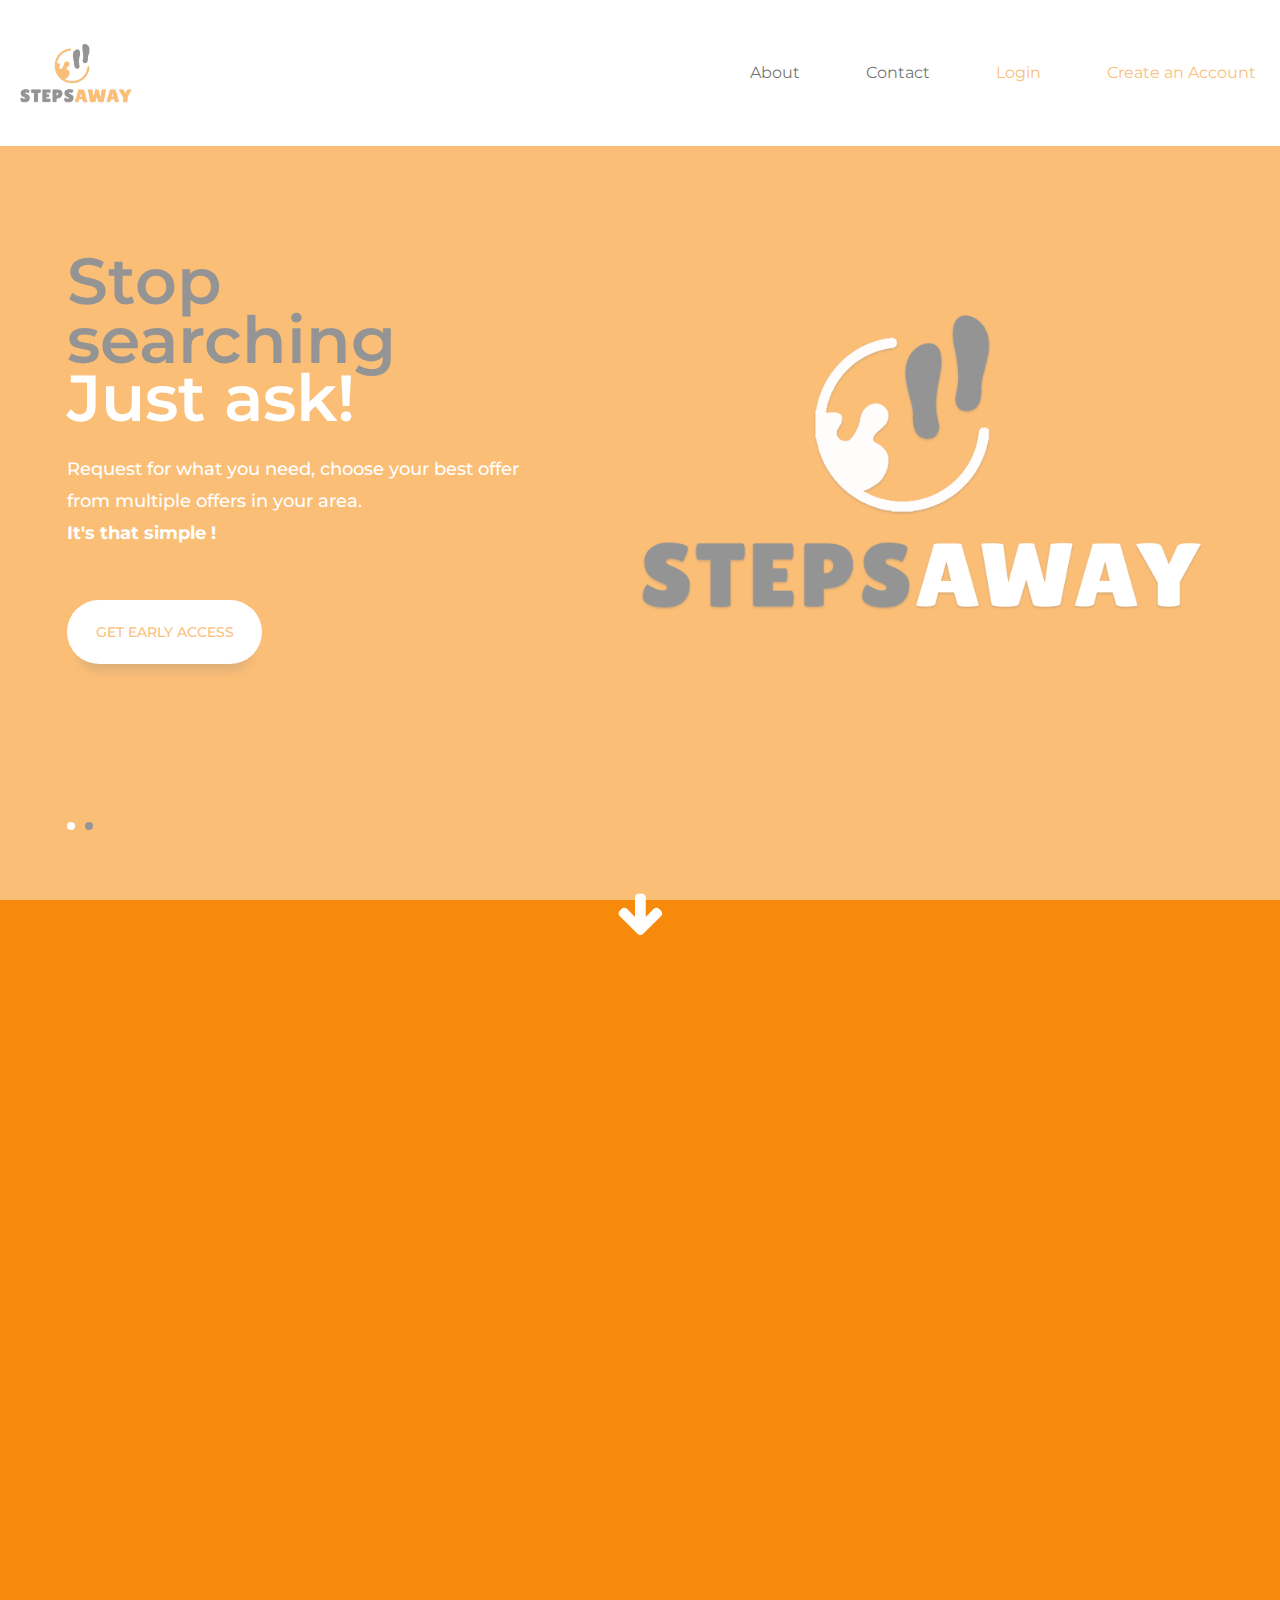
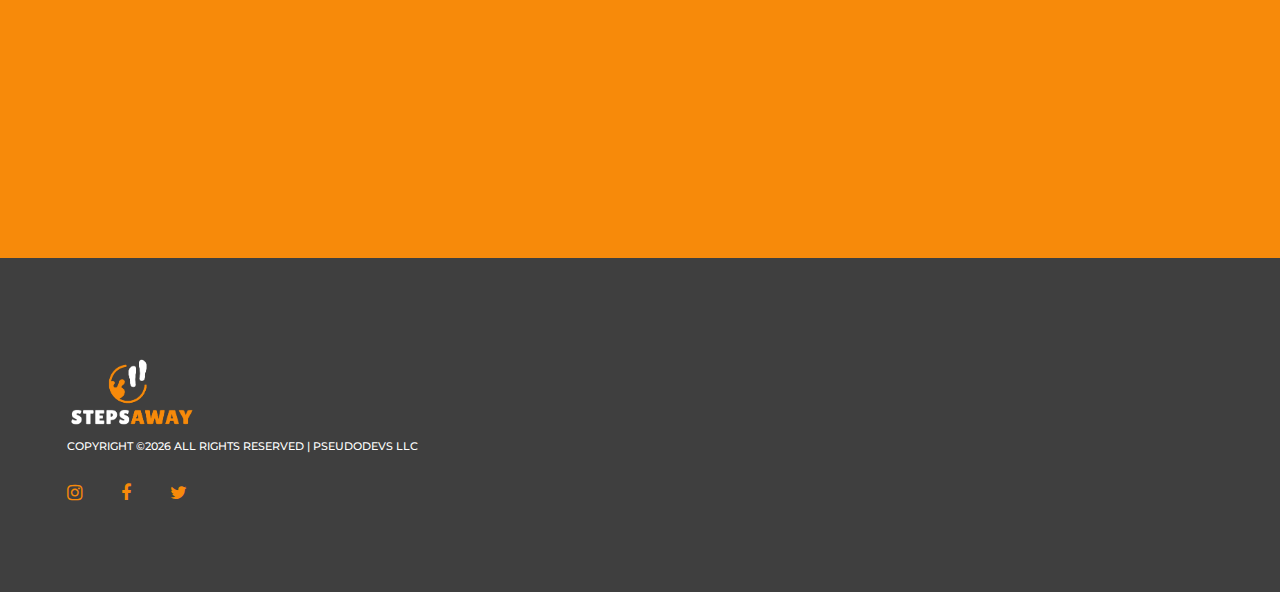
<file: index.html>
<!DOCTYPE html>
<html lang="zxx">
<head>
	<title>StepsAway</title>
	<meta charset="UTF-8">
	<meta name="description" content="StepsAway Web App">
	<meta name="keywords" content="commerce, html">
	<meta name="viewport" content="width=device-width, initial-scale=1.0">
	
	<!-- Favicon -->
	<link href="img/logo.png" rel="shortcut icon"/>

	<!-- Google font -->
	<link href="https://fonts.googleapis.com/css?family=Montserrat:300,300i,400,400i,500,500i,600,600i,700,700i&display=swap" rel="stylesheet">
 
	<!-- Stylesheets -->
	<link rel="stylesheet" href="./static/css/bootstrap.min.css"/>
	<link rel="stylesheet" href="https://stackpath.bootstrapcdn.com/font-awesome/4.7.0/css/font-awesome.min.css"/>
	<link rel="stylesheet" href="./static/css/owl.carousel.min.css"/>
	<link rel="stylesheet" href="./static/css/slicknav.min.css"/>

	<!-- Main Stylesheets -->
	<link rel="stylesheet" href="./static/css/style.css"/>


	<!--[if lt IE 9]>
		<script src="https://oss.maxcdn.com/html5shiv/3.7.2/html5shiv.min.js"></script>
		<script src="https://oss.maxcdn.com/respond/1.4.2/respond.min.js"></script>
	<![endif]-->

</head>
<body>
	<!-- Page Preloder -->
	<div id="preloder">
		<div class="loader"></div>
	</div>

	<!-- Header section -->
		<nav class="navbar navbar-expand-lg navbar-light">
			<a class="navbar-brand" href="index.html" class="site-logo">
				<img src="./static/images/logo.png" width="120" height="120" class="d-inline-block align-top" alt="">
			</a>
			<button class="navbar-toggler custom-toggler" type="button" data-toggle="collapse" data-target="#navbarNavAltMarkup" aria-controls="navbarNavAltMarkup" aria-expanded="false" aria-label="Toggle navigation">
				<span class="navbar-toggler-icon"></span>
			</button>
			<div class="collapse navbar-collapse" id="navbarNavAltMarkup">
			  <div class="navbar-nav ml-auto">
				<a id="about-link" class="nav-item nav-link" href="#video">About<span class="sr-only">(current)</span></a>
				<a class="nav-item nav-link" href="mailto:info@pseudodevs.com?cc=david@pseudodevs.com">Contact</a>
				<a class="nav-item nav-link login1" href="comingSoon.html">Login</a>
				<a class="nav-item nav-link register1" href="comingSoon.html">Create an Account</a>
			  </div>
			</div>
		</nav>

	
	<!-- Header section end -->

	<!-- Hero section -->
	<section class="hero-section">
		<div class="hero-slider owl-carousel">

			<div class="hs-item">
				<div class="container">
					<div class="row">
						<div class="col-lg-6">
							<div class="hs-text">
								<h2><span>Stop searching </span> Just ask!</h2>
								<p>Request for what you need, choose your best offer from multiple offers in your area. <br/> <strong>It's that simple !</strong> </p>
								<a href="comingSoon.html" class="site-btn">Get Early Access</a>
							</div>
						</div>
						<div class="col-lg-6">
							<div class="hr-img">
								<img src="./static/images/logo_no_OrangeBg.png" alt="steps away logo">
							</div>
						</div>
					</div>
				</div>
			</div>

			<div class="hs-item">
				<div class="container">
					<div class="row">
						<div class="col-lg-6">
							<div class="hs-text">
								<h2><span>Uniting</span> your
								communities.</h2>
								<p>Make money providing services to the lovely people in your community.<br/> <strong>It's a win-win situation ;)</strong> </p>
								<i class="far fa-smile-wink"></i> 
								<a href="comingSoon.html" class="site-btn">Get Early Access</a>
							</div>
						</div>
						<div class="col-lg-6">
							<div class="hr-img">
								<img src="./static/images/hero-bg.png" alt="application ui on a laptop and phone">
							</div>
						</div>
					</div>
				</div>
			</div>
		</div>
	</section>
	<!-- Hero section end -->


	<div class="orange center"> 
		<i class="fa fa-arrow-down" aria-hidden="true"></i> 
		<br/><br/><br/>
	</div>

	<div id="video" class="center orange">
		<br/>
		<iframe class="iframe" src="https://www.youtube.com/embed/labeppZPKl8" frameborder="0" allow="accelerometer; autoplay; clipboard-write; encrypted-media; gyroscope; picture-in-picture" allowfullscreen></iframe>
		<br/>
	</div>

	<div id="space" class="orange container-fluid">

	</div>
	

			

	<!-- Footer section -->
	<footer class="footer-section">
		<div class="container">
			<div class="row">
				<div class="col-xl-6 col-lg-7 order-lg-2">
					<div class="row">
						<!--
						<div class="col-sm-4">
						</div>
						<div class="col-sm-4">
							<div class="footer-widget">
								<h2>About us</h2>
								<ul>
									<li><a href="#">Our Story</a></li>
								</ul>
							</div>
						</div>
						<div class="col-sm-4">
							<div class="footer-widget">
								<h2>Contact</h2>
							</div>
						</div>
						
						<div class="col-sm-4">
							<div class="footer-widget">
								<h2>Newsletters</h2>
								<ul>
									<li><a href="#">Sign up for newsletter</a></li>
								</ul>
							</div>
						</div>
						-->
					</div>
				</div>
				<div class="col-xl-6 col-lg-5 order-lg-1">
					<img id="logoAlt"src="./static/images/logoAlt.png" alt="">
					<div class="copyright"><!-- Link back to Colorlib can't be removed. Template is licensed under CC BY 3.0. -->
Copyright &copy;<script>document.write(new Date().getFullYear());</script> All rights reserved | <a href="https://pseudodevs.com/" target="_blank">Pseudodevs LLC</a>
</div>
					<div class="social-links">
						<a href="https://www.instagram.com/stepsaway.me/"><i class="fa fa-instagram"></i></a>
						<a href="https://www.facebook.com/stepsaway.me"><i class="fa fa-facebook"></i></a>
						<a href="https://www.twitter.com/stepsaway_me/"><i class="fa fa-twitter"></i></a>
					</div>
				</div>
			</div>
		</div>
	</footer>
	<!-- Footer section end -->
	
	<!--====== Javascripts & Jquery ======-->
	<script src="./static/js/jquery-3.2.1.min.js"></script>
	<script src="./static/js/bootstrap.min.js"></script>
	<script src="./static/js/jquery.slicknav.min.js"></script>
	<script src="./static/js/owl.carousel.min.js"></script>
	<script src="./static/js/mixitup.min.js"></script>
	<script src="./static/js/main.js"></script>

	</body>
</html>
</file>
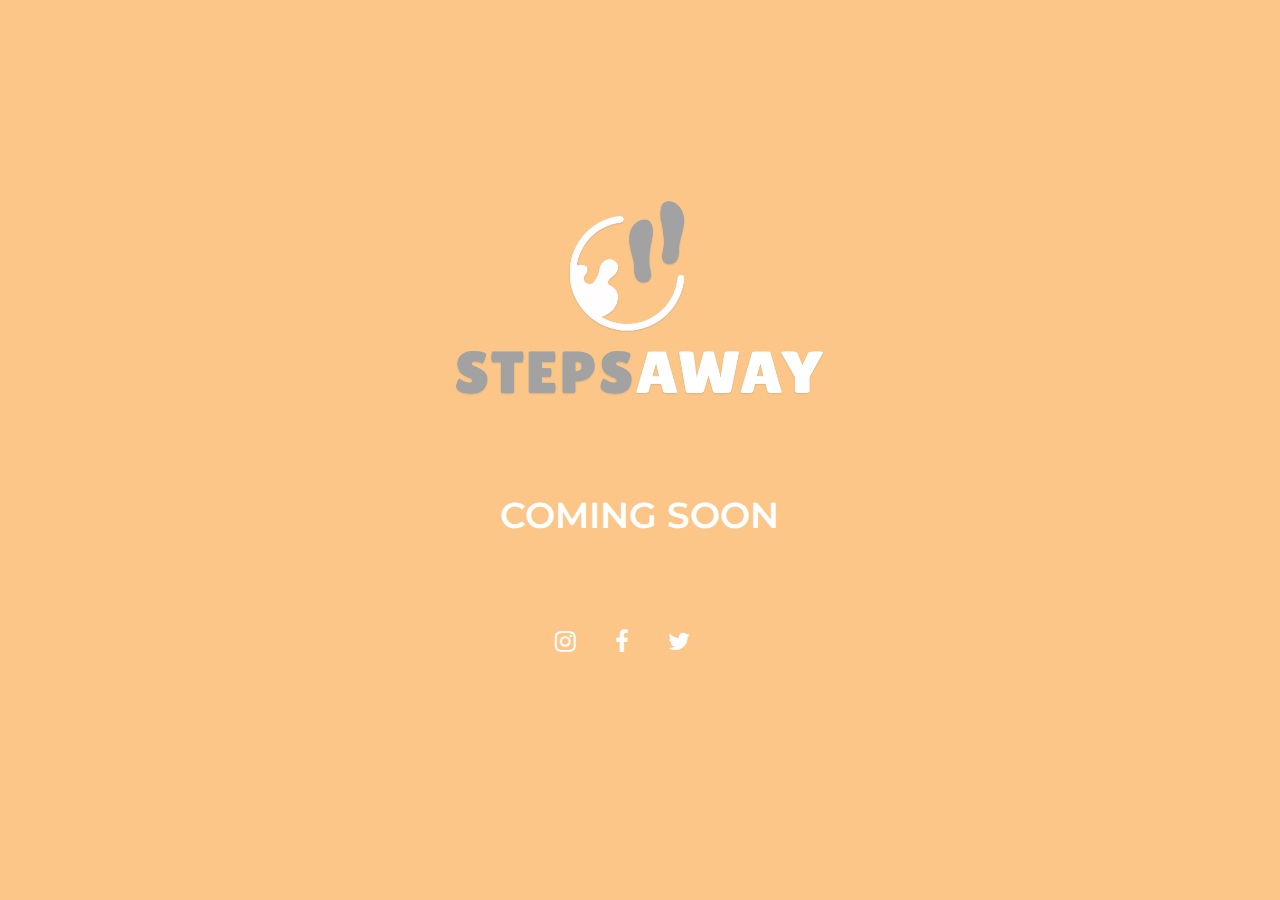
<file: comingSoon.html>
<!DOCTYPE html>
<html lang="zxx">
<head>
	<title>StepsAway</title>
	<meta charset="UTF-8">
	<meta name="description" content="StepsAway Web App">
	<meta name="keywords" content="commerce, html">
	<meta name="viewport" content="width=device-width, initial-scale=1.0">
	
	<!-- Favicon -->
	<link href="img/logo.png" rel="shortcut icon"/>

	<!-- Google font -->
	<link href="https://fonts.googleapis.com/css?family=Montserrat:300,300i,400,400i,500,500i,600,600i,700,700i&display=swap" rel="stylesheet">
 
	<!-- Stylesheets -->
	<link rel="stylesheet" href="./static/css/bootstrap.min.css"/>
	<link rel="stylesheet" href="https://stackpath.bootstrapcdn.com/font-awesome/4.7.0/css/font-awesome.min.css"/>
	<link rel="stylesheet" href="./static/css/owl.carousel.min.css"/>
	<link rel="stylesheet" href="./static/css/slicknav.min.css"/>

	<!-- Main Stylesheets -->
	<link rel="stylesheet" href="./static/css/style.css"/>


	<!--[if lt IE 9]>
		<script src="https://oss.maxcdn.com/html5shiv/3.7.2/html5shiv.min.js"></script>
		<script src="https://oss.maxcdn.com/respond/1.4.2/respond.min.js"></script>
	<![endif]-->

</head>
<body>
	<!-- Page Preloder -->
	<div id="preloder">
		<div class="loader"></div>
	</div>


    <div class="container-fluid jumbo">
        <div class="row">
            <div class="col-lg-4"></div>
            <div class="col-lg-4"><img src="./static/images/logo_no_OrangeBg.png" alt="steps away logo"></div>
            <div class="col-lg-4"></div>
        </div>

        <div class="row">
            <div class="col-lg-4"></div>
            <div class="col-lg-4 center"><h2 class="comingSoon">COMING SOON</h2></div>
            <div class="col-lg-4"></div>
        </div>

        <br/><br/><br/><br/>
        
        <div class="social-links center">
            <a href="https://www.instagram.com/stepsaway.me/"><i style="color:white; font-size:24px;" class="fa fa-instagram"></i></a>
            <a href="https://www.facebook.com/stepsaway.me"><i style="color:white; font-size:24px;" class="fa fa-facebook"></i></a>
            <a href="https://www.twitter.com/stepsaway_me/"><i style="color:white; font-size:24px;" class="fa fa-twitter"></i></a>
        </div>
    </div>

			


    
	
	<!--====== Javascripts & Jquery ======-->
	<script src="./static/js/jquery-3.2.1.min.js"></script>
	<script src="./static/js/bootstrap.min.js"></script>
	<script src="./static/js/jquery.slicknav.min.js"></script>
	<script src="./static/js/owl.carousel.min.js"></script>
	<script src="./static/js/mixitup.min.js"></script>
	<script src="./static/js/main.js"></script>

	</body>
</html>
</file>
<file: static/css/style.css>
html,
body {
	height: 100%;
	font-family: "Montserrat", sans-serif;
	-webkit-font-smoothing: antialiased;
}

h1,
h2,
h3,
h4,
h5,
h6 {
	margin: 0;
	color: #0a183d;
	font-weight: 600;
	line-height: 1;
}

h1 {
	font-size: 70px;
}

h2 {
	font-size: 36px;
}

h3 {
	font-size: 30px;
}

h4 {
	font-size: 24px;
}

h5 {
	font-size: 18px;
}

h6 {
	font-size: 16px;
}

p {
	font-size: 18px;
	color: #6a7080;
	line-height: 1.8;
	font-weight: 500;
}

img {
	max-width: 100%;
}

input:focus,
select:focus,
button:focus,
textarea:focus {
	outline: none;
}

a:hover,
a:focus {
	text-decoration: none;
	outline: none;
}

ul,
ol {
	padding: 0;
	margin: 0;
}

/*---------------------
Helper CSS
 -----------------------*/

.section-title {
	margin-bottom: 60px;
}

.section-title h2 {
	font-size: 60px;
}

.set-bg {
	background-repeat: no-repeat;
	background-size: cover;
	background-position: top center;
}

.spad {
	padding-top: 105px;
	padding-bottom: 105px;
}

.text-white h1,
.text-white h2,
.text-white h3,
.text-white h4,
.text-white h5,
.text-white h6,
.text-white p,
.text-white span,
.text-white li,
.text-white a {
	color: #fff;
}

/*---------------------
Commom elements
 -----------------------*/

/* buttons */

.site-btn {
	display: inline-block;
	border: none;
	font-size: 14px;
	font-weight: 500;
	min-width: 195px;
	padding: 23px 20px;
	border-radius: 50px;
	text-transform: uppercase;
	background: #ffffff;
	color: #F78A0A;
	line-height: normal;
	cursor: pointer;
	text-align: center;
	display: inline-block;
	box-shadow: 0  17px 10px -10px rgba(0, 0, 0, 0.2);
	cursor: pointer;
	transition: all ease-in-out 300ms;
}

.site-btn:hover {
	color: #fff;
}


/* Preloder */

#preloder {
	position: fixed;
	width: 100%;
	height: 100%;
	top: 0;
	left: 0;
	z-index: 999999;
	background: #ffffff;
}

.loader {
	width: 100px;
	height: 100px;
	position: absolute;
	top: 50%;
	left: 50%;
	margin-top: -13px;
	margin-left: -13px;
	border-radius: 60px;
	animation: loader 0.8s linear infinite;
	-webkit-animation: loader 0.8s linear infinite;
}

@keyframes loader {
	0% {
		-webkit-transform: rotate(0deg);
		transform: rotate(0deg);
		border: 4px solid color #F78A0A;
		border-left-color: transparent;
	}
	50% {
		-webkit-transform: rotate(180deg);
		transform: rotate(180deg);
		border: 4px solid #ffb14f;
		border-left-color: transparent;
	}
	100% {
		-webkit-transform: rotate(360deg);
		transform: rotate(360deg);
		border: 4px solid #ffc985;
		border-left-color: transparent;
	}
}

@-webkit-keyframes loader {
	0% {
		-webkit-transform: rotate(0deg);
		border: 4px solid #f44336;
		border-left-color: transparent;
	}
	50% {
		-webkit-transform: rotate(180deg);
		border: 4px solid #673ab7;
		border-left-color: transparent;
	}
	100% {
		-webkit-transform: rotate(360deg);
		border: 4px solid #f44336;
		border-left-color: transparent;
	}
}

/*------------------
Header section
 ---------------------*/

.header-section {
	padding-left: 55px;
	padding-right: 72px;
	background: #fff;
}

.site-logo {
	display: inline-block;
	padding-bottom: 0px;
	padding-top: 0px;
	height: 130px;
	width: 130px;
}

.header-right {
	float: right;
	padding: 44px 0;
	margin-left: 130px;
}

.header-right .hr-btn {
	display: inline-block;
	color: #F78A0A;
}

.header-right .user-panel {
	display: inline-block;
}

.header-right .user-panel a {
	font-size: 16px;
	color: #F78A0A;
	margin: 0 10px;
}

.user-panel a:hover{
	color: #3F3F3F;
}

.header-right .user-panel .register {
	color: #F78A0A;
	margin-right: 0;
}

.header-right span {
	color: #F78A0A;
	display: inline-block;
	padding-left: 9px;
}

.main-menu {
	list-style: none;
	float: right;
}

.main-menu li {
	display: inline-block;
	position: relative;
}

.main-menu li a {
	display: block;
	font-size: 16px;
	color: #3F3F3F;
	padding: 44px 10px;
	margin-left: 60px;
}

.main-menu li a:hover {
	color: #F78A0A;
}

.main-menu li:first-child a {
	margin-left: 0;
}

.main-menu li:hover .sub-menu {
	visibility: visible;
	opacity: 1;
	margin-top: 0;
}

.main-menu .sub-menu {
	position: absolute;
	list-style: none;
	width: 220px;
	left: 60px;
	top: 100%;
	padding: 20px 0;
	visibility: hidden;
	opacity: 0;
	margin-top: 50px;
	background: #fff;
	z-index: 99;
	-webkit-transition: all 0.4s;
	transition: all 0.4s;
	-webkit-box-shadow: 2px 7px 20px rgba(0, 0, 0, 0.05);
	box-shadow: 2px 7px 20px rgba(0, 0, 0, 0.05);
}

.main-menu .sub-menu li {
	display: block;
}

.main-menu .sub-menu li a {
	display: block;
	color: #000;
	margin-left: 0;
	padding: 5px 20px;
}

.main-menu .sub-menu li a:hover {
	color: #F78A0A;
}

.slicknav_menu {
	display: none;
}

/*------------------
Hero section
 ---------------------*/

.hero-section {
	overflow: hidden;
}

.hs-item {
	height: 724px;
	padding-bottom: 90px;
	display: -webkit-box;
	display: -ms-flexbox;
	display: flex;
	-webkit-box-align: center;
	-ms-flex-align: center;
	align-items: center;
	background:  #F78A0A;
}

.hs-item h2 {
	color: #fff;
	font-size: 65px;
	margin-bottom: 25px;
	line-height: 0.9;
	position: relative;
	top: 50px;
	opacity: 0;
}

.hs-item h2 span {
	color: #3F3F3F;
}

.hs-item p {
	color: #ffffff;
	opacity: 0.6;
	margin-bottom: 50px;
	position: relative;
	top: 50px;
	opacity: 0;
}

.hs-item .site-btn {
	position: relative;
	top: 50px;
	margin-bottom: 20px;
	opacity: 0;
}

.hs-item .sb-c2 {
	margin-left: 8px;
}

.hs-item .hs-text {
	padding-top: 90px;
	max-width: 475px;
}

.hr-img img {
	min-width: 602px;
	position: relative;
	left: -34px;
	top: 50px;
	opacity: 0;
}

.owl-item.active .hs-item img,
.owl-item.active .hs-item h2,
.owl-item.active .hs-item p,
.owl-item.active .hs-item .site-btn,
.owl-item.active .hs-item .site-btn.sb-c2 {
	top: 0;
	opacity: 1;
}

.owl-item.active .hs-item img {
	-webkit-transition: all 0.5s ease 0.2s;
	transition: all 0.5s ease 0.2s;
}

.owl-item.active .hs-item h2 {
	-webkit-transition: all 0.5s ease 0.4s;
	transition: all 0.5s ease 0.4s;
}

.owl-item.active .hs-item p {
	-webkit-transition: all 0.5s ease 0.6s;
	transition: all 0.5s ease 0.6s;
}

.owl-item.active .hs-item .site-btn {
	-webkit-transition: all 0.5s ease 0.8s;
	transition: all 0.5s ease 0.8s;
}

.owl-item.active .hs-item .site-btn.sb-c2 {
	-webkit-transition: all 0.5s ease 1s;
	transition: all 0.5s ease 1s;
}

.hero-slider .owl-dots {
	position: absolute;
	bottom: 33px;
	left: calc(50% - 588px);
	max-width: 1176px;
	width: 100%;
	padding-left: 15px;
}

.hero-slider .owl-dots .owl-dot {
	width: 8px;
	height: 8px;
	border-radius: 50%;
	background: #3F3F3F;
	margin-right: 10px;
}

.hero-slider .owl-dots .owl-dot.active {
	background: #ffffff;
}


/* ----------------
Responsive
 -------------------*/

.footer-section {
	background: #3F3F3F;
	padding: 100px 0 85px;
}

.footer-widget {
	padding-top: 2px;
}

.footer-widget h2 {
	font-size: 16px;
	color: #fff;
	text-transform: uppercase;
	margin-bottom: 30px;
}

.footer-widget ul {
	list-style: none;
}

.footer-widget ul li a {
	display: inline-block;
	color: #F78A0A;
	font-size: 14px;
	margin-bottom: 10px;
}

.copyright {
	font-size: 11px;
	text-transform: uppercase;
	font-weight: 500;
	color: #ffffff;
	padding: 10px 0 25px;
}

.social-links a {
	display: inline-block;
	color: #F78A0A;
	font-size: 18px;
	margin-right: 35px;
}
#logoAlt {
	display: inline-block;
	padding-bottom: 0px;
	padding-top: 0px;
	height: 70px;
	width: 130px;
}


/* ----------------
Contact page
 -------------------*/

.map {
	height: 100%;
	background: #ddd;
}

.map iframe {
	position: absolute;
	width: 100%;
	height: 100%;
	left: 0;
	top: 0;
}

.contact-warp {
	padding: 100px 53px 104px 78px;
}

.contact-warp p {
	padding-top: 40px;
	margin-bottom: 50px;
}

.contact-warp ul {
	margin-bottom: 90px;
	list-style: none;
}

.contact-warp ul li {
	font-size: 14px;
	color: #0a183d;
	font-size: 14px;
	margin-bottom: 15px;
	font-weight: 500;
}

.contact-from input,
.contact-from textarea {
	width: 100%;
	height: 57px;
	padding: 0 38px;
	border: none;
	border-radius: 20px;
	font-size: 14px;
	font-weight: 500;
	margin-bottom: 14px;
	color: #6a7080;
	background: #f5f6fa;
}

.contact-from textarea {
	resize: none;
	padding: 24px 38px 10px;
	height: 177px;
	margin-bottom: 57px;
}


/* ----------------
Responsive
 -------------------*/

@media (min-width: 1200px) {
	.container {
		max-width: 1176px;
	}
}

/* Medium screen : 992px. */

@media only screen and (min-width: 1200px) and (max-width: 1360px) {
	.header-right {
		margin-left: 50px;
	}
	.main-menu li a {
		margin-left: 25px;
	}
	.main-menu .sub-menu {
		left: 25px;
	}
}

/* Medium screen : 992px. */

@media only screen and (min-width: 992px) and (max-width: 1199px) {
	.header-section {
		padding-left: 15px;
		padding-right: 20px;
	}
	.header-right {
		margin-left: 20px;
	}
	.main-menu li a {
		margin-left: 15px;
	}
	.main-menu .sub-menu {
		left: 15px;
	}
	.hr-img img {
		min-width: 500px;
		position: relative;
	}
	.sub-list {
		padding: 70px 15px 50px 90px;
	}
	
	.contact-warp {
		padding: 100px 15px 60px 40px;
	}
}

/* Tablet :768px. */

@media only screen and (min-width: 768px) and (max-width: 991px) {
	.hr-img {
		display: none;
	}
	.slicknav_menu {
		display: block;
		background: transparent;
		margin-top: -60px;
	}
	.slicknav_nav {
		background: #F78A0A;
		margin-bottom: 35px;
	}
	.slicknav_nav ul {
		margin: 0 0 0 0;
	}
	.slicknav_nav .slicknav_row,
	.slicknav_nav a {
		padding: 12px 25px;
		margin: 0;
		color: #ffffff;
	}
	.slicknav_nav a:hover {
		border-radius: 0;
		color:  #3F3F3F;
		background: transparent;
	}
	.slicknav_btn {
		position: relative;
		top: -24px;
		background: #F78A0A;
	}
	.main-menu {
		display: none;
	}
	.header-right {
		display: none;
	}
	.header-right-warp .header-right {
		display: block;
		float: none;
		padding: 0 0 24px;
		margin-left: 0;
	}
	.header-right .user-panel .register {
	color: #ffffff;
	margin-right: 0;
	}
	.header-right .user-panel a{
	color: #ffffff;
	margin-right: 0;
	}
	.header-right-warp .header-right span {
		display: none;
	}
	.header-right-warp .header-right .user-panel {
		display: block;
		padding-left: 26px;
	}
	.header-right-warp .header-right .user-panel a {
		display: inline-block;
		padding: 0;
		margin: 0;
	}
	.header-right-warp .header-right .user-panel a:hover {
		background: transparent;
	}
	.header-right-warp .header-right .user-panel .login {
		padding-right: 10px;
	}
	.sub-text {
		margin-bottom: 50px;
	}
	.footer-widget {
		margin-bottom: 40px;
	}
	
}

/* Large Mobile :480px. */

@media only screen and (max-width: 767px) {
	.hr-img {
		display: none;
	}
	.slicknav_menu {
		display: block;
		background: transparent;
		margin-top: -60px;
	}
	.slicknav_nav {
		background: #F78A0A;
		margin-bottom: 35px;
	}
	.slicknav_nav ul {
		margin: 0 0 0 0;
	}
	.slicknav_nav .slicknav_row,
	.slicknav_nav a {
		padding: 12px 25px;
		margin: 0;
	}
	.slicknav_nav a:hover {
		border-radius: 0;
		color: #3F3F3F;
		background: transparent;
	}
	.slicknav_btn {
		position: relative;
		top: -24px;
		background: #F78A0A;
	}
	.main-menu {
		display: none;
	}
	.header-right {
		display: none;
	}
	.header-right-warp .header-right {
		display: block;
		float: none;
		padding: 0 0 24px;
		margin-left: 0;
	}
	.header-right .user-panel .register {
	color: #ffffff;
	margin-right: 0;
	}
	.header-right .user-panel a{
	color: #ffffff;
	margin-right: 0;
	}
	.header-right-warp .header-right span {
		display: none;
	}
	.header-right-warp .header-right .user-panel {
		display: block;
		padding-left: 26px;
	}
	.header-right-warp .header-right .user-panel a {
		display: inline-block;
		padding: 0;
		margin: 0;
	}
	.header-right-warp .header-right .user-panel a:hover {
		background: transparent;
	}
	.header-right-warp .header-right .user-panel .login {
		padding-right: 10px;
	}
	.sub-list {
		padding: 60px 15px 50px 30px;
	}
	.sub-text {
		margin-bottom: 50px;
	}
	.footer-widget {
		margin-bottom: 40px;
	}
}
	

/* Small Mobile :320px. */

@media only screen and (max-width: 479px) {
	.section-title h2,
	.hs-item h2,
	.sub-text h2 {
		font-size: 36px;
	}
	.wave-player-info h2 {
		font-size: 24px;
	}
	.header-section {
		padding: 0;
	}
}

a {
    color:inherit
}

.navbar-nav > a{
    margin-right:50px;
  }


.navbar-light {
   background-color: white;
}

.navbar-nav.ml-auto .nav-item{
    color: black;
}
.navbar-nav.ml-auto .login1{
    color: #F78A0A;
}

.navbar-nav.ml-auto .register1{
    color: #F78A0A;
    margin-right: 0;
}

.custom-toggler.navbar-toggler { 
    border-color: #F78A0A; 
    background-color: #F78A0A;
    color: #F78A0A;
} 

a:hover {
    color: #F78A0A !important;
}

.jumbo{
	background-color: #F78A0A;
	width: 100%;
	height: 100%;
	padding-top: 100px;
}

.center{
	text-align:center;
	color: white;
}

.comingSoon{
	text-align:center;
	color: white;
}

.fa-arrow-down{
	font-size: 50px;
	margin-top: 20px;
}

.orange{
	background-color: #F78A0A;
}

#video {
    position: relative;
    width: 100%;
    height: 0;
	padding-bottom: 56.25%;
}

#space {
	padding-top: 150px;
}

.iframe{
	position: absolute; 
  left: 0; 
  right: 0; 
  margin-left: auto; 
  margin-right: auto; 
  width: 80%;
  height: 60%;
}

@media only screen and (max-width: 479px) {
	.iframe{
		top: 0;
		left: 0;
		width: 100%;
		height: 100%;
	}
}
</file>
